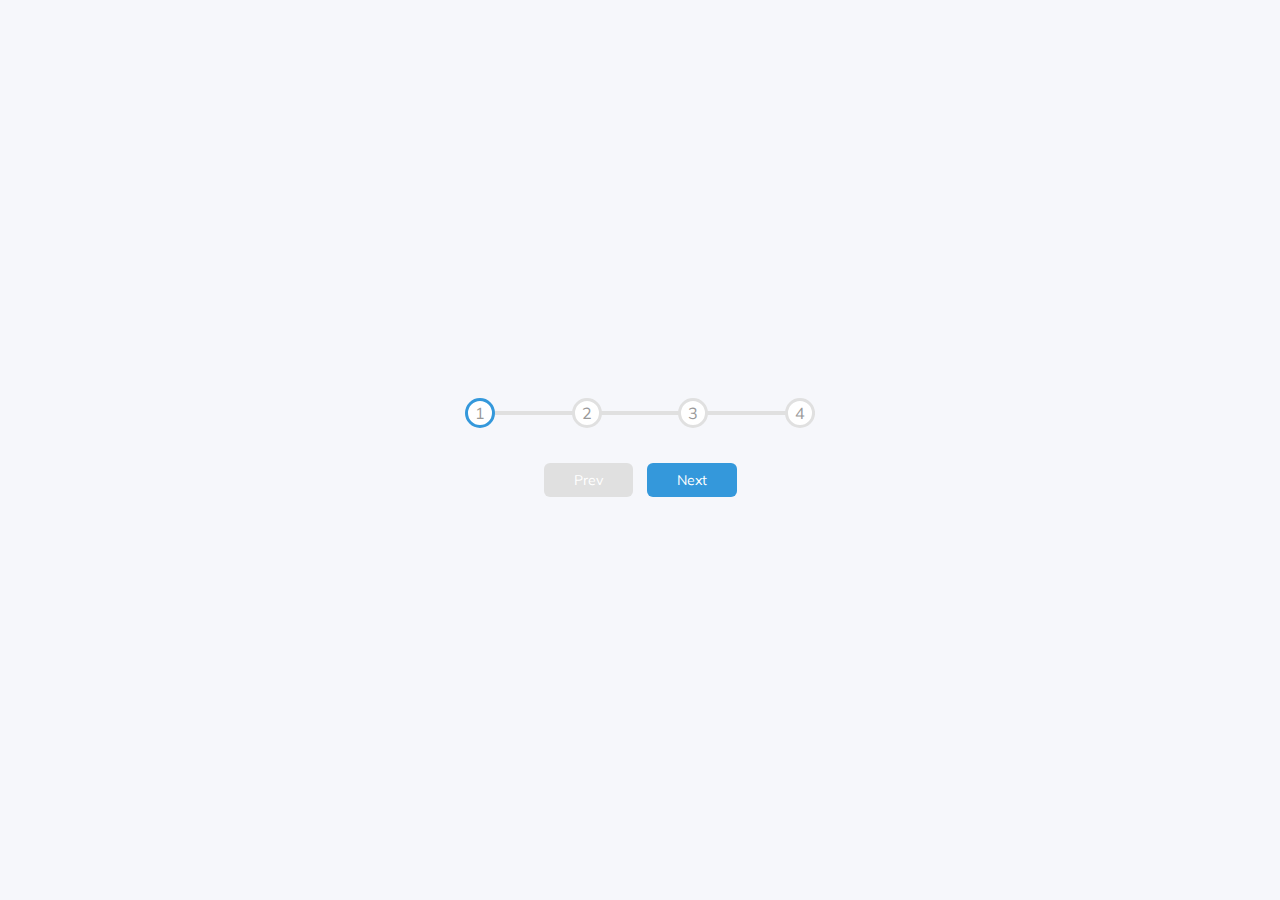
<file: day-2/index.html>
<!DOCTYPE html>
<html lang="en">
  <head>
    <meta charset="UTF-8" />
    <meta http-equiv="X-UA-Compatible" content="IE=edge" />
    <meta name="viewport" content="width=device-width, initial-scale=1.0" />
    <title>Day-2</title>
    <link rel="stylesheet" href="./index.css" />
  </head>
  <body>
    <div class="container">
      <div class="progress-container">
        <div class="progress" id="progress"></div>
        <div class="circle active">1</div>
        <div class="circle">2</div>
        <div class="circle">3</div>
        <div class="circle">4</div>
      </div>

      <button class="btn" id="prev" disabled>Prev</button>
      <button class="btn" id="next">Next</button>
    </div>
    <script src="./index.js"></script>
  </body>
</html>
</file>
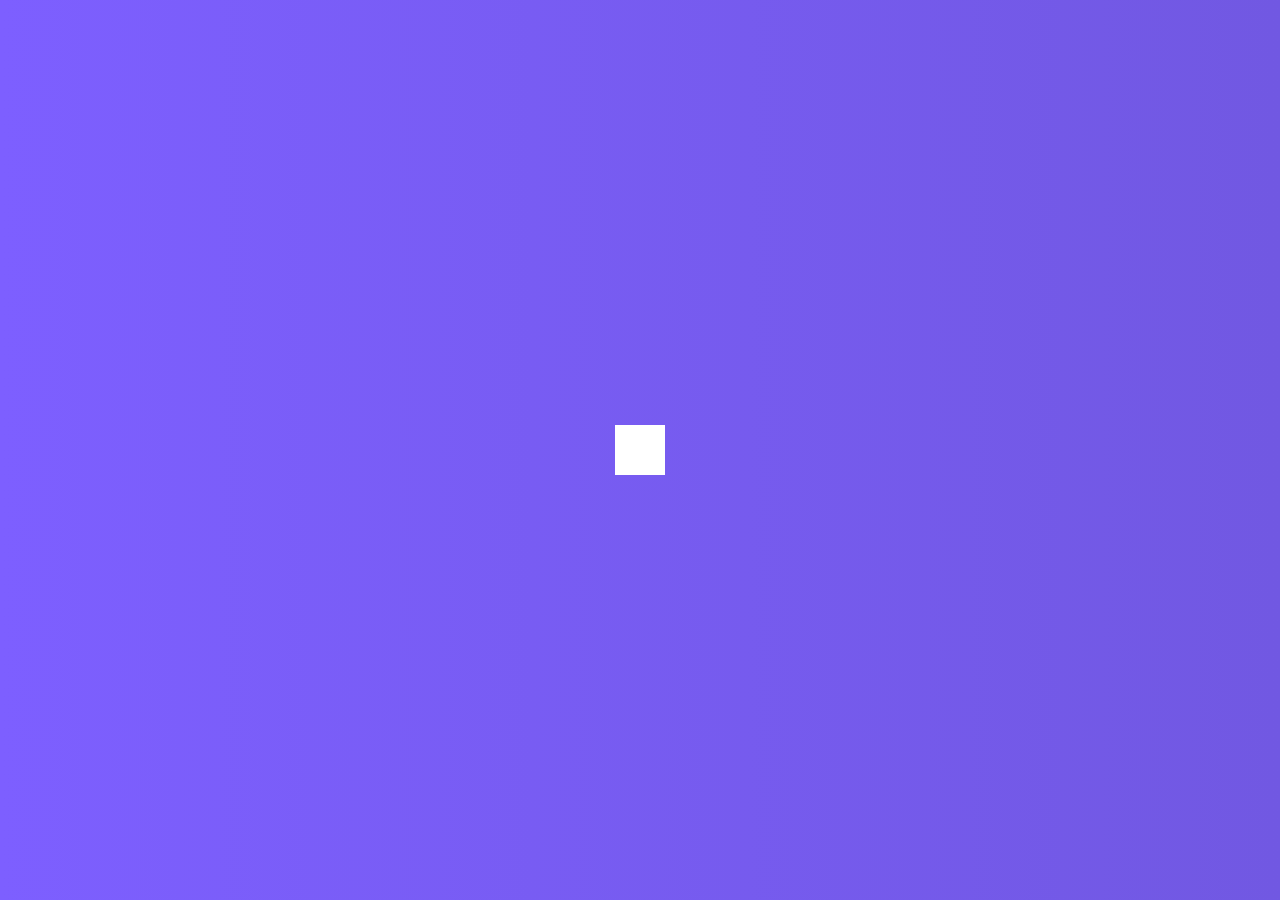
<file: day-4/index.html>
<!DOCTYPE html>
<html lang="en">
  <head>
    <meta charset="UTF-8" />
    <meta http-equiv="X-UA-Compatible" content="IE=edge" />
    <meta name="viewport" content="width=device-width, initial-scale=1.0" />
    <title>Day-4</title>
    <link rel="stylesheet" href="index.css" />
    <link
      rel="stylesheet"
      href="https://cdnjs.cloudflare.com/ajax/libs/font-awesome/5.14.0/css/all.min.css"
      integrity="sha512-1PKOgIY59xJ8Co8+NE6FZ+LOAZKjy+KY8iq0G4B3CyeY6wYHN3yt9PW0XpSriVlkMXe40PTKnXrLnZ9+fkDaog=="
      crossorigin="anonymous"
    />
  </head>
  <body>
    <div class="search">
      <input type="text" class="input" placeholder="Search..." />
      <button class="btn">
        <i class="fas fa-search"></i>
      </button>
    </div>
    <script src="index.js"></script>
  </body>
</html>
</file>
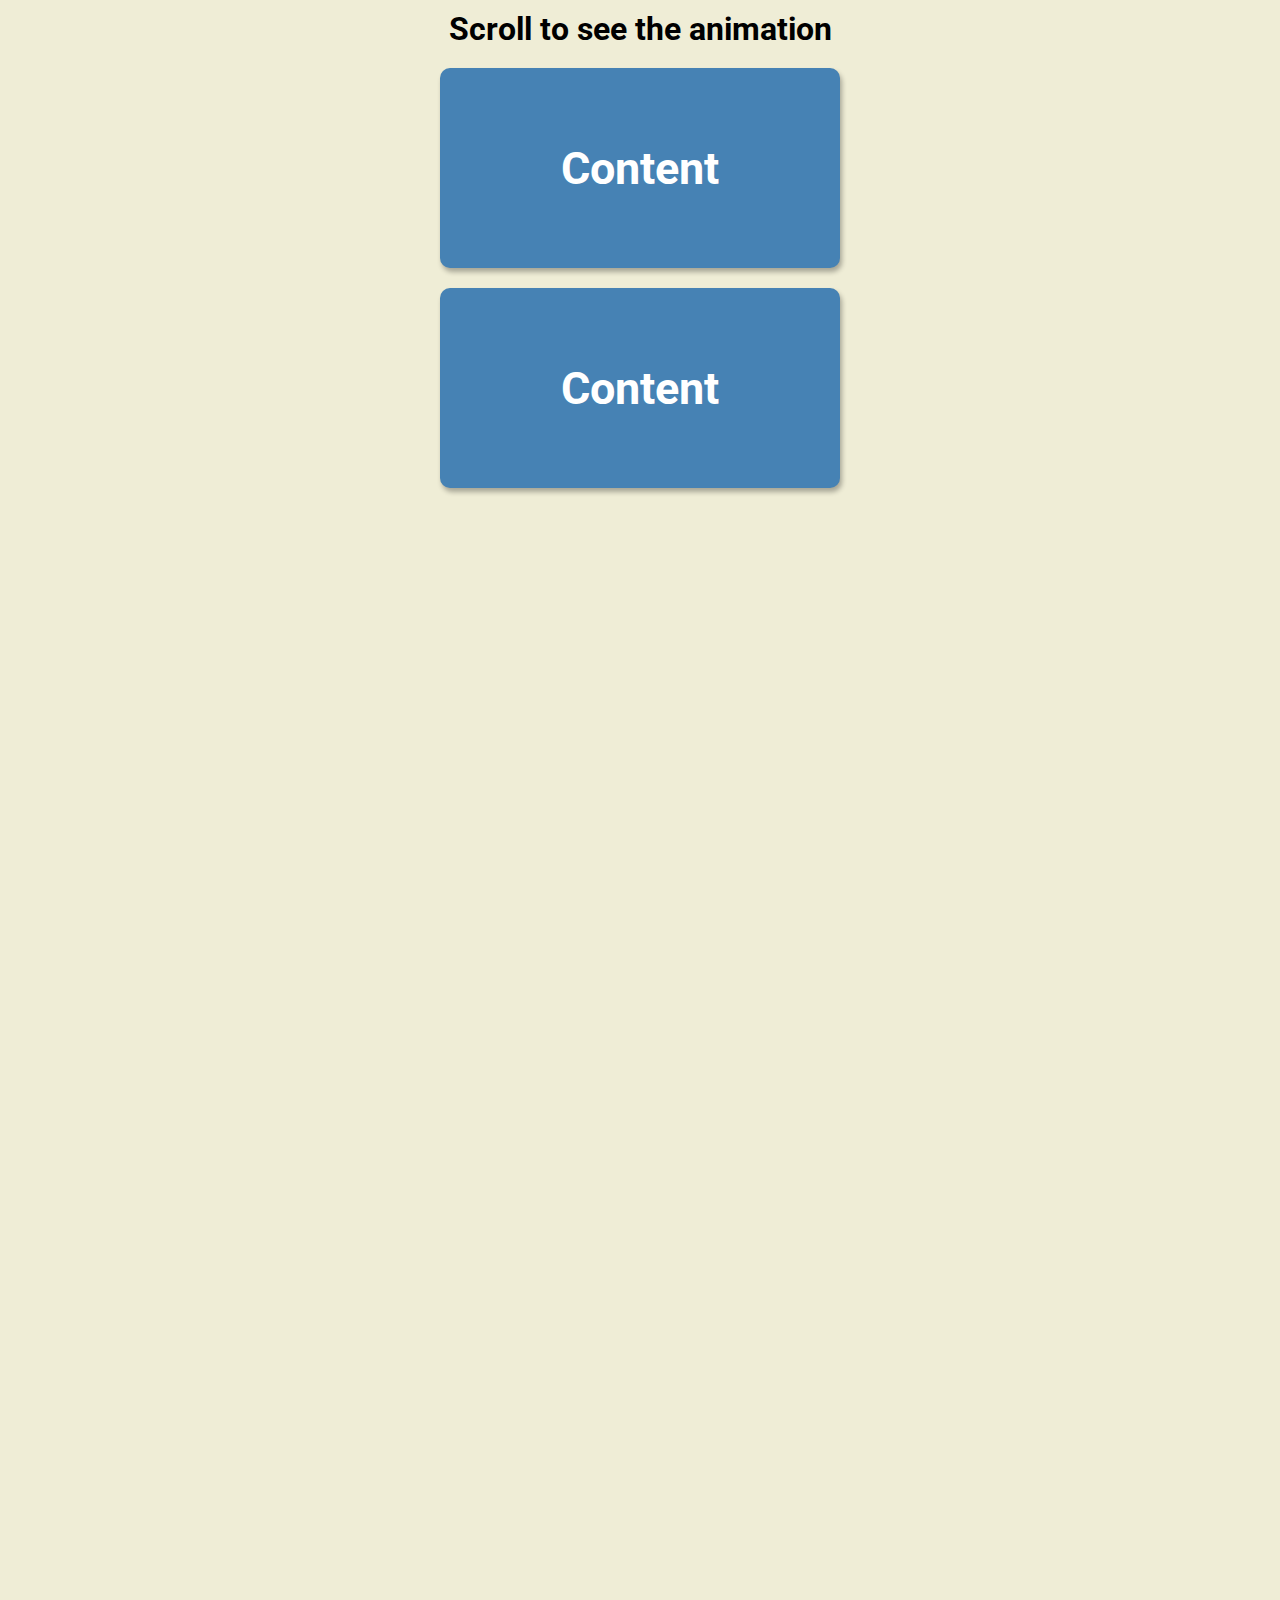
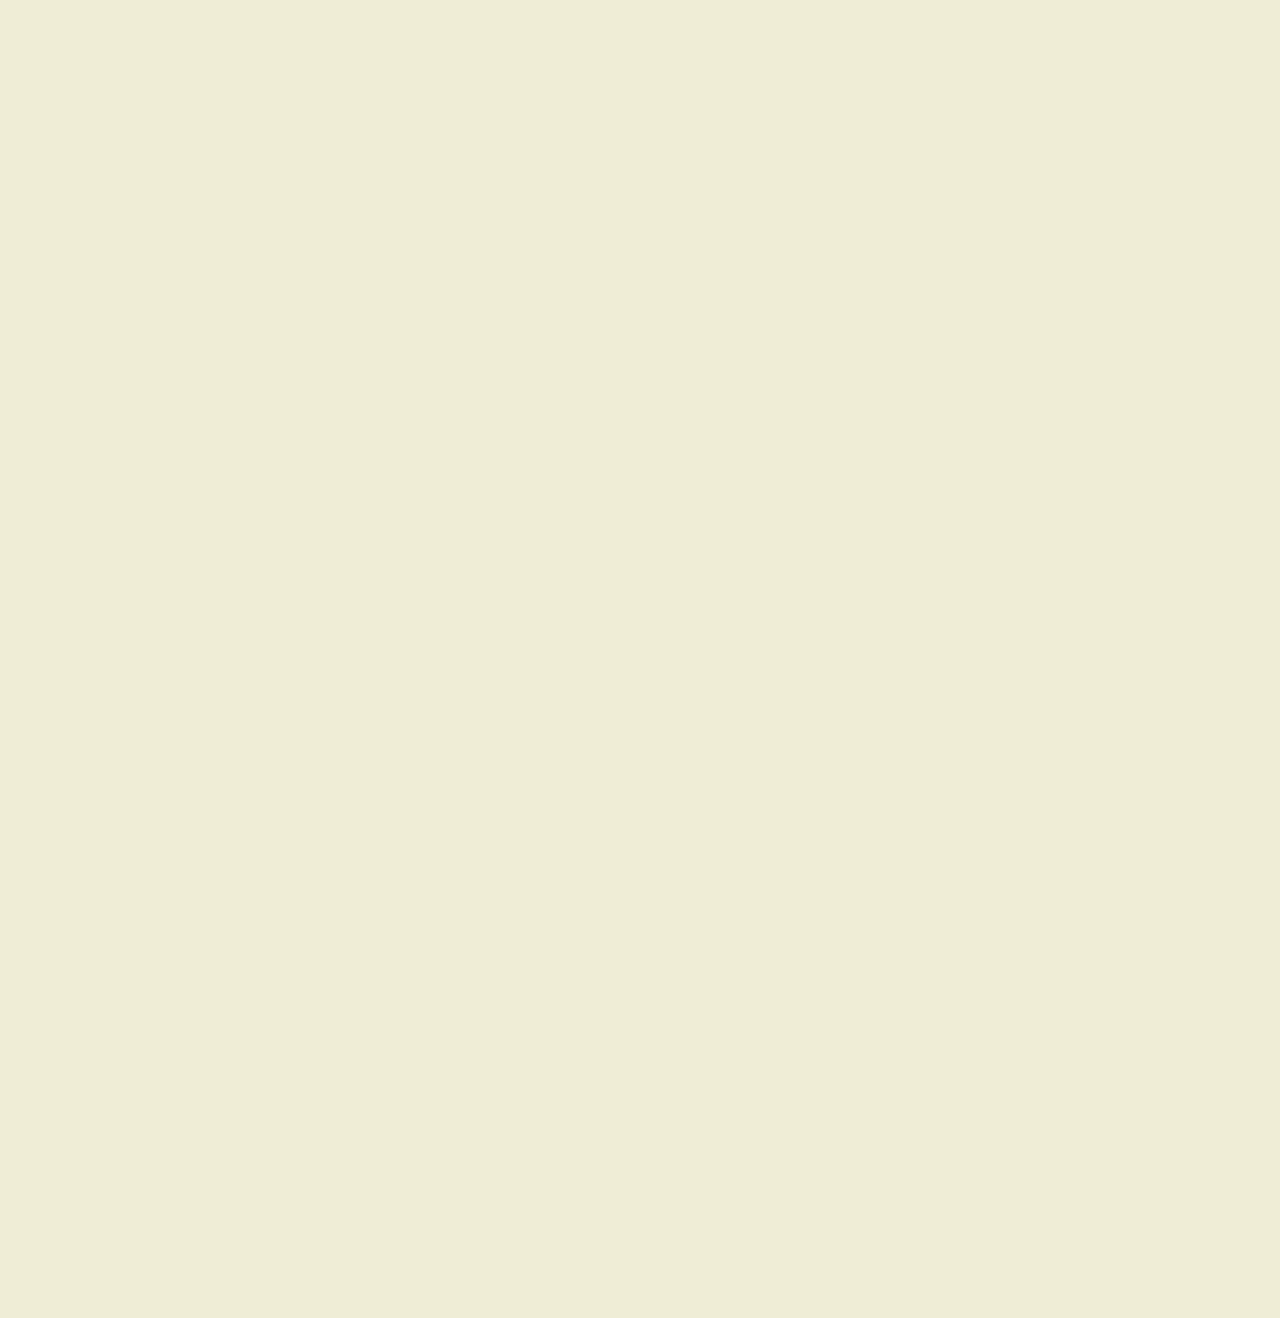
<file: day-6/index.html>
<!DOCTYPE html>
<html lang="en">
  <head>
    <meta charset="UTF-8" />
    <meta name="viewport" content="width=device-width, initial-scale=1.0" />
    <link rel="stylesheet" href="./index.css" />
    <title>Scroll Animation</title>
  </head>
  <body>
    <h1>Scroll to see the animation</h1>
    <div class="box show"><h2>Content</h2></div>
    <div class="box show"><h2>Content</h2></div>
    <div class="box"><h2>Content</h2></div>
    <div class="box"><h2>Content</h2></div>
    <div class="box"><h2>Content</h2></div>
    <div class="box"><h2>Content</h2></div>
    <div class="box"><h2>Content</h2></div>
    <div class="box"><h2>Content</h2></div>
    <div class="box"><h2>Content</h2></div>
    <div class="box"><h2>Content</h2></div>
    <div class="box"><h2>Content</h2></div>
    <div class="box"><h2>Content</h2></div>
    <div class="box"><h2>Content</h2></div>
    <script src="./index.js"></script>
  </body>
</html>
</file>
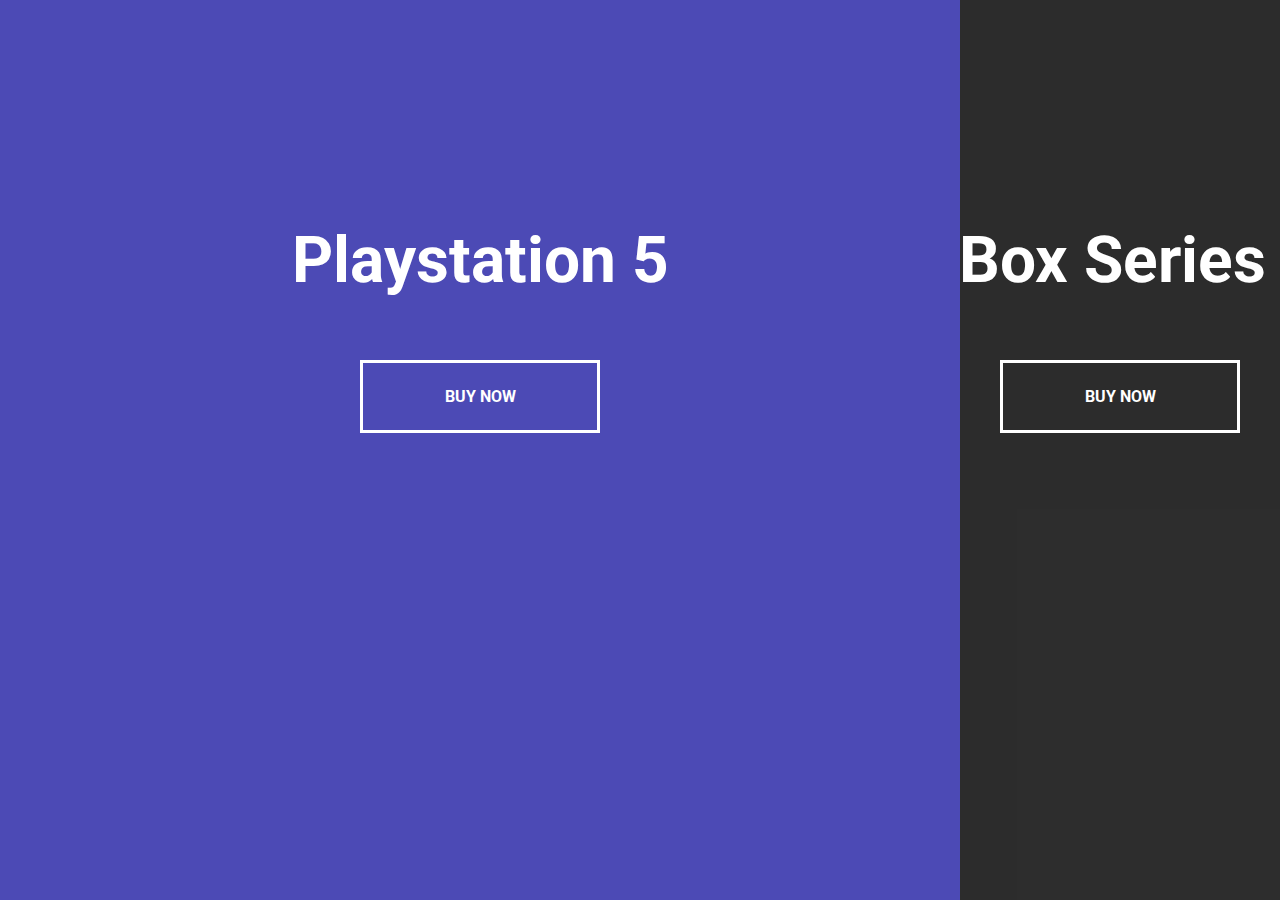
<file: day-7/index.html>
<!DOCTYPE html>
<html lang="en">
  <head>
    <meta charset="UTF-8" />
    <meta name="viewport" content="width=device-width, initial-scale=1.0" />
    <link rel="stylesheet" href="./index.css" />
    <title>Split Landing Page</title>
  </head>
  <body>
    <div class="container">
      <div class="split left">
        <h1>Playstation 5</h1>
        <a href="#" class="btn">Buy Now</a>
      </div>
      <div class="split right">
        <h1>XBox Series X</h1>
        <a href="#" class="btn">Buy Now</a>
      </div>
    </div>
    <script src="./index.js"></script>
  </body>
</html>
</file>
<file: day-2/index.css>
@import url("https://fonts.googleapis.com/css?family=Muli&display=swap");

:root {
  --line-border-fill: #3498db;
  --line-border-empty: #e0e0e0;
}

* {
  box-sizing: border-box;
}

body {
  background-color: #f6f7fb;
  font-family: "Muli", sans-serif;
  display: flex;
  align-items: center;
  justify-content: center;
  height: 100vh;
  overflow: hidden;
  margin: 0;
}

.container {
  text-align: center;
}

.progress-container {
  display: flex;
  justify-content: space-between;
  position: relative;
  margin-bottom: 30px;
  max-width: 100%;
  width: 350px;
}

.progress-container::before {
  content: "";
  background-color: var(--line-border-empty);
  position: absolute;
  top: 50%;
  left: 0;
  transform: translateY(-50%);
  height: 4px;
  width: 100%;
  z-index: -1;
}

.progress {
  background-color: var(--line-border-fill);
  position: absolute;
  top: 50%;
  left: 0;
  transform: translateY(-50%);
  height: 4px;
  width: 0%;
  z-index: -1;
  transition: 0.4s ease;
}

.circle {
  background-color: #fff;
  color: #999;
  border-radius: 50%;
  height: 30px;
  width: 30px;
  display: flex;
  align-items: center;
  justify-content: center;
  border: 3px solid var(--line-border-empty);
  transition: 0.4s ease;
}

.circle.active {
  border-color: var(--line-border-fill);
}

.btn {
  background-color: var(--line-border-fill);
  color: #fff;
  border: 0;
  border-radius: 6px;
  cursor: pointer;
  font-family: inherit;
  padding: 8px 30px;
  margin: 5px;
  font-size: 14px;
}

.btn:active {
  transform: scale(0.98);
}

.btn:focus {
  outline: 0;
}

.btn:disabled {
  background-color: var(--line-border-empty);
  cursor: not-allowed;
}
</file>
<file: day-4/index.css>
@import url("https://fonts.googleapis.com/css2?family=Roboto:wght@400;700&display=swap");

* {
  box-sizing: border-box;
}

body {
  background-image: linear-gradient(90deg, #7d5fff, #7158e2);
  font-family: "Roboto", sans-serif;
  display: flex;
  align-items: center;
  justify-content: center;
  height: 100vh;
  overflow: hidden;
  margin: 0;
}

.search {
  position: relative;
  height: 50px;
}

.search .input {
  background-color: #fff;
  border: 0;
  font-size: 18px;
  padding: 15px;
  height: 50px;
  width: 50px;
  transition: width 0.3s ease;
}

.btn {
  background-color: #fff;
  border: 0;
  cursor: pointer;
  font-size: 24px;
  position: absolute;
  top: 0;
  left: 0;
  height: 50px;
  width: 50px;
  transition: transform 0.3s ease;
}

.btn:focus,
.input:focus {
  outline: none;
}

.search.active .input {
  width: 200px;
}

.search.active .btn {
  transform: translateX(198px);
}
</file>
<file: day-6/index.css>
@import url("https://fonts.googleapis.com/css2?family=Roboto:wght@400;700&display=swap");

* {
  box-sizing: border-box;
}

body {
  background-color: #efedd6;
  font-family: "Roboto", sans-serif;
  display: flex;
  flex-direction: column;
  align-items: center;
  justify-content: center;
  margin: 0;
  overflow-x: hidden;
}

h1 {
  margin: 10px;
}

.box {
  background-color: steelblue;
  color: #fff;
  display: flex;
  align-items: center;
  justify-content: center;
  width: 400px;
  height: 200px;
  margin: 10px;
  border-radius: 10px;
  box-shadow: 2px 4px 5px rgba(0, 0, 0, 0.3);
  transform: translateX(400%);
  transition: transform 0.4s ease;
}

.box:nth-of-type(even) {
  transform: translateX(-400%);
}

.box.show {
  transform: translateX(0);
}

.box h2 {
  font-size: 45px;
}
</file>
<file: day-7/index.css>
@import url("https://fonts.googleapis.com/css2?family=Roboto:wght@400;700&display=swap");

:root {
  --left-bg-color: rgba(87, 84, 236, 0.7);
  --right-bg-color: rgba(43, 43, 43, 0.8);
  --left-btn-hover-color: rgba(87, 84, 236, 1);
  --right-btn-hover-color: rgba(28, 122, 28, 1);
  --hover-width: 75%;
  --other-width: 25%;
  --speed: 1000ms;
}

* {
  box-sizing: border-box;
}

body {
  font-family: "Roboto", sans-serif;
  height: 100vh;
  overflow: hidden;
  margin: 0;
}

h1 {
  font-size: 4rem;
  color: #fff;
  position: absolute;
  left: 50%;
  top: 20%;
  transform: translateX(-50%);
  white-space: nowrap;
}

.btn {
  position: absolute;
  display: flex;
  align-items: center;
  justify-content: center;
  left: 50%;
  top: 40%;
  transform: translateX(-50%);
  text-decoration: none;
  color: #fff;
  border: #fff solid 0.2rem;
  font-size: 1rem;
  font-weight: bold;
  text-transform: uppercase;
  width: 15rem;
  padding: 1.5rem;
}

.split.left .btn:hover {
  background-color: var(--left-btn-hover-color);
  border-color: var(--left-btn-hover-color);
}

.split.right .btn:hover {
  background-color: var(--right-btn-hover-color);
  border-color: var(--right-btn-hover-color);
}

.container {
  position: relative;
  width: 100%;
  height: 100%;
  background: #333;
}

.split {
  position: absolute;
  width: 50%;
  height: 100%;
  overflow: hidden;
}

.split.left {
  left: 0;
  background: url("https://50projects50days.com/projects/split-landing-page/ps.jpg");
  background-repeat: no-repeat;
  background-size: cover;
}

.split.left::before {
  content: "";
  position: absolute;
  width: 100%;
  height: 100%;
  background-color: var(--left-bg-color);
}

.split.right {
  right: 0;
  background: url("https://50projects50days.com/projects/split-landing-page/xbox.jpg");
  background-repeat: no-repeat;
  background-size: cover;
}

.split.right::before {
  content: "";
  position: absolute;
  width: 100%;
  height: 100%;
  background-color: var(--right-bg-color);
}

.split.right,
.split.left,
.split.right::before,
.split.left::before {
  transition: all var(--speed) ease-in-out;
}

.hover-left .left {
  width: var(--hover-width);
}

.hover-left .right {
  width: var(--other-width);
}

.hover-right .right {
  width: var(--hover-width);
}

.hover-right .left {
  width: var(--other-width);
}

@media (max-width: 800px) {
  h1 {
    font-size: 2rem;
    top: 30%;
  }

  .btn {
    padding: 1.2rem;
    width: 12rem;
  }
}
</file>
